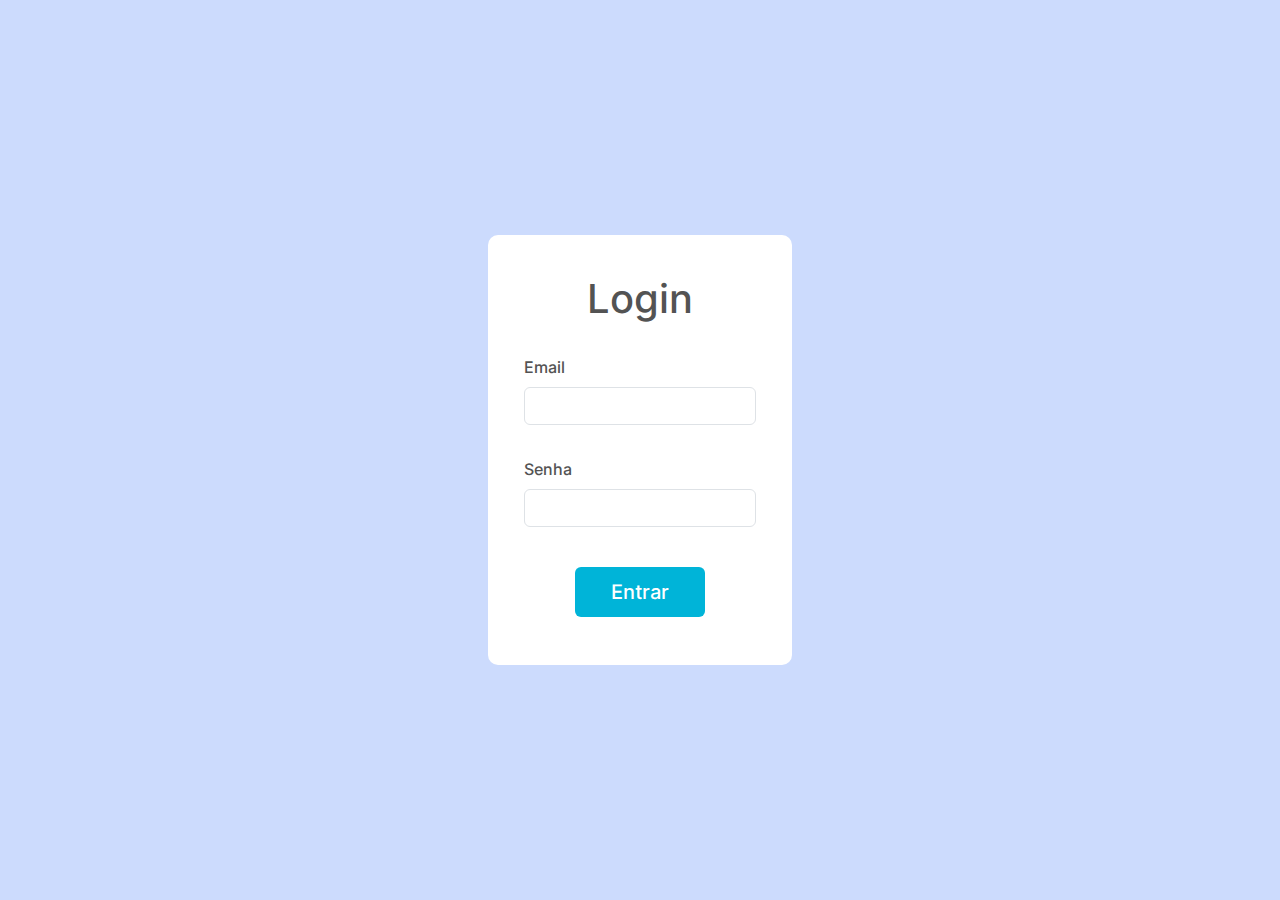
<file: index.html>
<!DOCTYPE html>
<html lang="en">
<head>
    <meta charset="UTF-8">
    <meta http-equiv="X-UA-Compatible" content="IE=edge">
    <meta name="viewport" content="width=device-width, initial-scale=1.0">
    <link href="assets/bootstrap.min.css" rel="stylesheet">
    <link rel="stylesheet" href="./style.css">
    <link rel="stylesheet" href="assets/fontawesome.min.css">
    <link href="assets/interFont.css" rel="stylesheet">
    <title>Sistema Psico</title>
    <script  src="assets/jquery-3.7.1.min.js"></script>
    <script   src="script.js"></script>
    <script defer src="assets/bootstrap.bundle.min.js" ></script>

    <link rel="manifest" href="manifest.json?v=1" />
    <link rel="apple-touch-icon" href="favicon.png">
    <link rel="apple-touch-startup-image" href="favicon.png">

</head>
<body>
<div class="container  p-5 m-auto center">
    <div id="offlineWarning" style="display: none">você está offline</div>
    <div class="container p-3" id="login" style="display: none">
        <div  class="row m-2 pt-3">
            <div class="col-12 text-center">
                <h1>Login</h1>
            </div>
        </div>
        <form id="loginForm" onsubmit="login();return false;">
        <div class="row m-2 pt-3">
            <div class="col-12">
                <div class="form-outline mb-4">
                    <label class="form-label" for="inputEmail">Email</label>
                    <input type="email" required minlength="2" id="inputEmail" class="form-control" />
                </div>
            </div>
        </div>

        <div class="row m-2">
            <div class="col-12">
                <div class="form-outline mb-4">
                    <label class="form-label" for="inputSenha">Senha</label>
                    <input type="password" required minlength="2" id="inputSenha" class="form-control" />
                </div>
            </div>
        </div>
        <input type="submit" style="display: none">
        <div class="row justify-content-md-center pt-2 my-2">
            <div class="col-12 d-flex justify-content-center">

                    <button type="button" onclick="login()" id="loginbt" class="btn btn-primary btn-block mb-4">Entrar</button>

            </div>
        </div>
        </form>
    </div>


<script>
    $.ajax({
    	type: 'POST',
    	url: apiUrl + 'users/me.php',
    	success: async function (data) {
    		if(data['success'] !== true || typeof data['success']  == "undefined"){
                document.getElementById('login').style.display ='';
            }else{
                forceRedirect('home.html');
            }
    	},
    	error: function (){
            document.getElementById('login').style.display ='';
    	}
    });


</script>

</div>
</body>
</html>
</file>
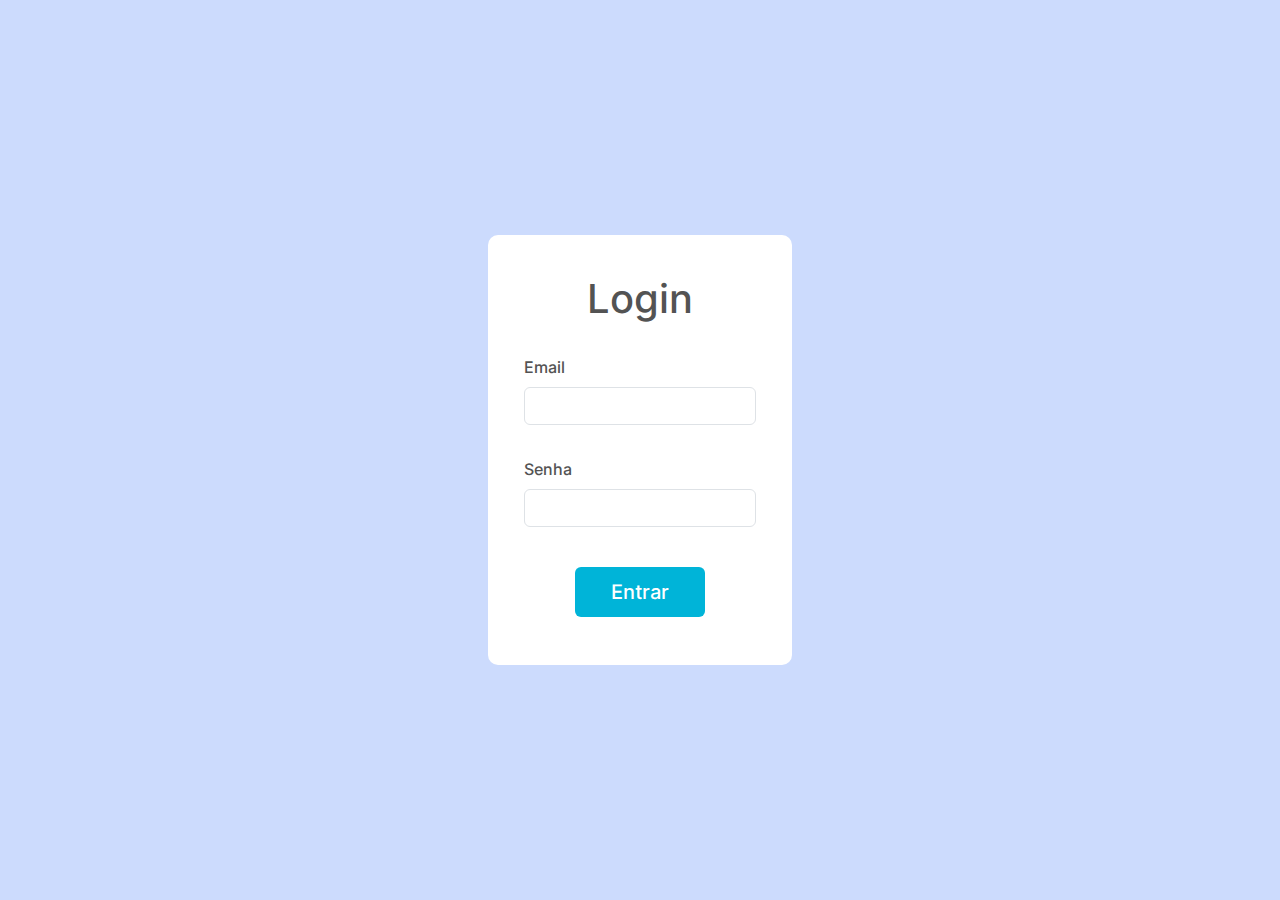
<file: login.html>
<!DOCTYPE html>
<html lang="en">
<head>
    <meta charset="UTF-8">
    <meta http-equiv="X-UA-Compatible" content="IE=edge">
    <meta name="viewport" content="width=device-width, initial-scale=1.0">
    <link href="assets/bootstrap.min.css" rel="stylesheet">
    <link rel="stylesheet" href="./style.css">
    <link rel="stylesheet" href="assets/fontawesome.min.css">
    <link href="assets/interFont.css" rel="stylesheet">
    <title>Sistema Psico</title>
    <script  src="assets/jquery-3.7.1.min.js"></script>
    <script  src="script.js"></script>
    <script defer src="assets/bootstrap.bundle.min.js" ></script>
</head>
<body>
<div class="container  p-5 m-auto center">
    <div class="container p-3" id="login">
        <div  class="row m-2 pt-3">
            <div class="col-12 text-center">
                <h1>Login</h1>
            </div>
        </div>

        <div class="row m-2 pt-3">
            <div class="col-12">
                <div class="form-outline mb-4">
                    <label class="form-label" for="inputEmail">Email</label>
                    <input type="email" id="inputEmail" class="form-control" />
                </div>
            </div>
        </div>

        <div class="row m-2">
            <div class="col-12">
                <div class="form-outline mb-4">
                    <label class="form-label" for="inputSenha">Senha</label>
                    <input type="password" id="inputSenha" class="form-control" />
                </div>
            </div>
        </div>

        <div class="row justify-content-md-center pt-2 my-2">
            <div class="col-auto">

                    <button type="button" class="btn btn-primary btn-block mb-4">Entrar</button>

            </div>
        </div>
    </div>




</div>
</body>
</html>
</file>
<file: style.css>
body{
    font-family: 'Inter', sans-serif;
    background-color: #CCDBFD;
}
span{
    color: red;
}
.hiddenUntilLogin{
    opacity: 0!important;
}
.cP{
    cursor: pointer;
}

#offlineWarning {
    position: absolute;
    border: 1px solid red;
    background-color: #ff000075;
    padding: 10px;
    left: 5vw;
    top: 5vh;
}

.unsetHW{
    height: unset!important;
    width: unset!important;
}
.buttonAdd{
    border-radius:50%;
    background-color: #48cae4;
    color: white;
    border: none;
    height: 40px;
    width: 40px;
}

#titulo{
    align-items: center;
    font-size: 32px;
    font-weight: 700;
    color: #535353 !important;
}
#corpo{
    align-items: center;
    font-size: 16px;
    font-weight: 500;
    color: #535353 !important;
}
#form{
    background-color: #FFFFFF;
}



input[type="text"] {
    border: 2px solid #C1C1C1;
    padding: 5px;
    border-radius: 5px;
}
input[type="number"] {
    border: 2px solid #C1C1C1;
    padding: 5px;
    border-radius: 5px;
}
input[type="date"] {
    border: 2px solid #C1C1C1;
    padding: 5px;
    border-radius: 5px;
    font-size: 16px;
    font-weight: 300;
    color: #535353 !important;
}
input::placeholder {
    font-weight: 300;
    opacity: 0.5;
    color: #535353;
  }
  
.select-form{
    border: 2px solid #C1C1C1;
    border-radius: 5px;
    padding: 5px;
    color: #535353 !important;
}
.btn{
    height: 50px;
    width: 130px;
    background-color: #00B4D8;
    border: 0;
    font-size: 20px;
    font-weight: 500;
    color: #FFFFFF !important;
}
.form-check{
    font-weight: 300;
    color: #535353 !important;
}

#add{
    color: #00B4D8;
    text-decoration: none;
    font-size: 2rem;
}


.delete{
    color: #00B4D8;
    text-decoration: none;
    font-size: 2rem;
}

.div{
    display: flex;
    flex-direction: column;
}

.btnUsuario{
    height: 70px;
    width: 250px;
    background-color: #00B4D8;
    border: 0;
    border-radius: 20px;
    font-size: 20px;
    font-weight: 500;
    color: #FFFFFF !important;
}
.center {
    margin: 0;
    position: absolute;
    top: 50%;
    left: 50%;
    -ms-transform: translate(-50%, -50%);
    transform: translate(-50%, -50%);
    max-width: 400px;
    /*background-color: #EDF2FB;*/
    border-radius: 20px;
}

.ctnRevisao{
    max-height: 400px;
    border-color: #535353;
}
#cadastroMedico{
    align-items: center;
    font-size: 16px;
    font-weight: 500;
    color: #535353 !important;
    background-color: #FFFFFF;
    border-radius: 10px;
}
#login{
    align-items: center;
    font-size: 16px;
    font-weight: 500;
    color: #535353 !important;
    background-color: #FFFFFF;
    border-radius: 10px;
}
</file>
<file: assets/interFont.css>
@font-face {
  font-family: 'Inter';
  font-style: normal;
  font-weight: 400;
  font-display: swap;
  src: url('fonts/Inter-Regular.eot'); /* IE9 */
  src: url('fonts/Inter-Regular.eot?#iefix') format('embedded-opentype'), /* IE6-IE8 */
    url('fonts/Inter-Regular.woff2') format('woff2'), /* Modern Browsers */
    url('fonts/Inter-Regular.woff') format('woff'), /* Modern Browsers */
    url('fonts/Inter-Regular.ttf') format('truetype'), /* Safari, Android, iOS */
    url('fonts/Inter-Regular.svg#Inter') format('svg'); /* Legacy iOS */
}
@font-face {
  font-family: 'Inter';
  font-style: normal;
  font-weight: 500;
  font-display: swap;
  src: url('fonts/Inter-500.eot'); /* IE9 */
  src: url('fonts/Inter-500.eot?#iefix') format('embedded-opentype'), /* IE6-IE8 */
    url('fonts/Inter-500.woff2') format('woff2'), /* Modern Browsers */
    url('fonts/Inter-500.woff') format('woff'), /* Modern Browsers */
    url('fonts/Inter-500.ttf') format('truetype'), /* Safari, Android, iOS */
    url('fonts/Inter-500.svg#Inter') format('svg'); /* Legacy iOS */
}
@font-face {
  font-family: 'Inter';
  font-style: normal;
  font-weight: 700;
  font-display: swap;
  src: url('fonts/Inter-700.eot'); /* IE9 */
  src: url('fonts/Inter-700.eot?#iefix') format('embedded-opentype'), /* IE6-IE8 */
    url('fonts/Inter-700.woff2') format('woff2'), /* Modern Browsers */
    url('fonts/Inter-700.woff') format('woff'), /* Modern Browsers */
    url('fonts/Inter-700.ttf') format('truetype'), /* Safari, Android, iOS */
    url('fonts/Inter-700.svg#Inter') format('svg'); /* Legacy iOS */
}
</file>
